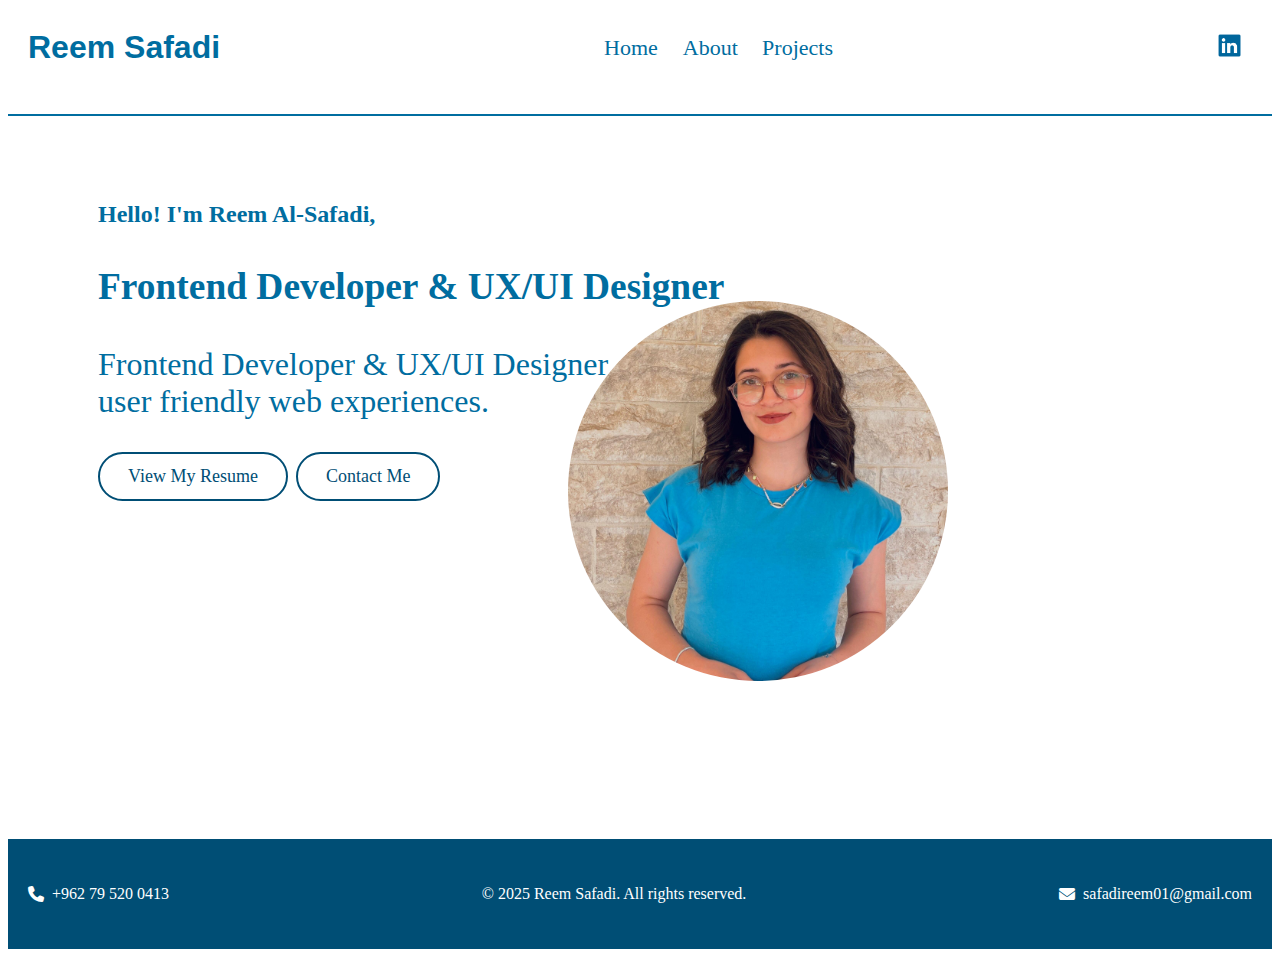
<file: Portfolio_website/index.html>
<!DOCTYPE html> 
<html lang="en"> 
    <head> <meta charset="UTF-8"> 
        <meta name="viewport" content="width=device-width, initial-scale=1.0">
        <link rel="stylesheet" href="style.css">
        <link rel="stylesheet" href="https://cdnjs.cloudflare.com/ajax/libs/font-awesome/6.4.2/css/all.min.css">
        <link rel="stylesheet" href="https://cdnjs.cloudflare.com/ajax/libs/font-awesome/6.4.2/css/all.min.css"> 
        <link rel="stylesheet" href="https://cdnjs.cloudflare.com/ajax/libs/font-awesome/6.4.0/css/all.min.css"> 
        <link class="icon" rel="stylesheet" href="https://www.iconfinder.com/icons/3259404/media_social_twitter_icon"> 
        <title>portfolio </title> 
        </head> 
        <body> 
            
        <nav><div class="nav-left"> 
            <h1><b>Reem Safadi</b></h1> 
        </div> 
            
        <div class="nav-center">
            <ul> 
            <li> <a href="index.html" class="active">Home</a></li> 
            <li> <a href="about.html">About</a> </li>
            <li> <a href="projects.html">Projects</a></li> 
            </ul> 
        </div> 
            <div class="nav-Right"> 
            <a href="https://www.linkedin.com/in/reem-safadi-325850334/" class="Linkedin-Button"> 
            <img class="linkedin" src="linkedin_logo.png" width="25px"> 
            </a> 
            </nav>
            
        <br> 
        <hr style="border: 1px solid #006DA0;"> 

        <section class="intro"> 
            <h4>Hello! I'm Reem Al-Safadi,</h4>
            <b><h3> Frontend Developer & UX/UI Designer </h3></b>
            <p> Frontend Developer & UX/UI Designer crafting modern,<br> user friendly web experiences.</p> 
            <a href="ReemSafadi_CV.pdf" class="btn-primary" target="_blank">View My Resume</a>
            <a href="mailto:safadireem01@gmail.com" class="btn-primary">Contact Me</a>
            <img class="img1" src="img1.jpeg" alt="" width="380px" height="380px" > 
                
        </section> 
                
                
        <footer class="footer">
                    
            <div class="footer-content"> 
            <div class="phone"> <i class="fa-solid fa-phone"></i> +962 79 520 0413 </div>
            <p>© 2025 Reem Safadi. All rights reserved.</p> 
            <div class="email"> <i class="fa-solid fa-envelope"></i>safadireem01@gmail.com </div> 
</div> 
</footer>
</body></html>
</file>
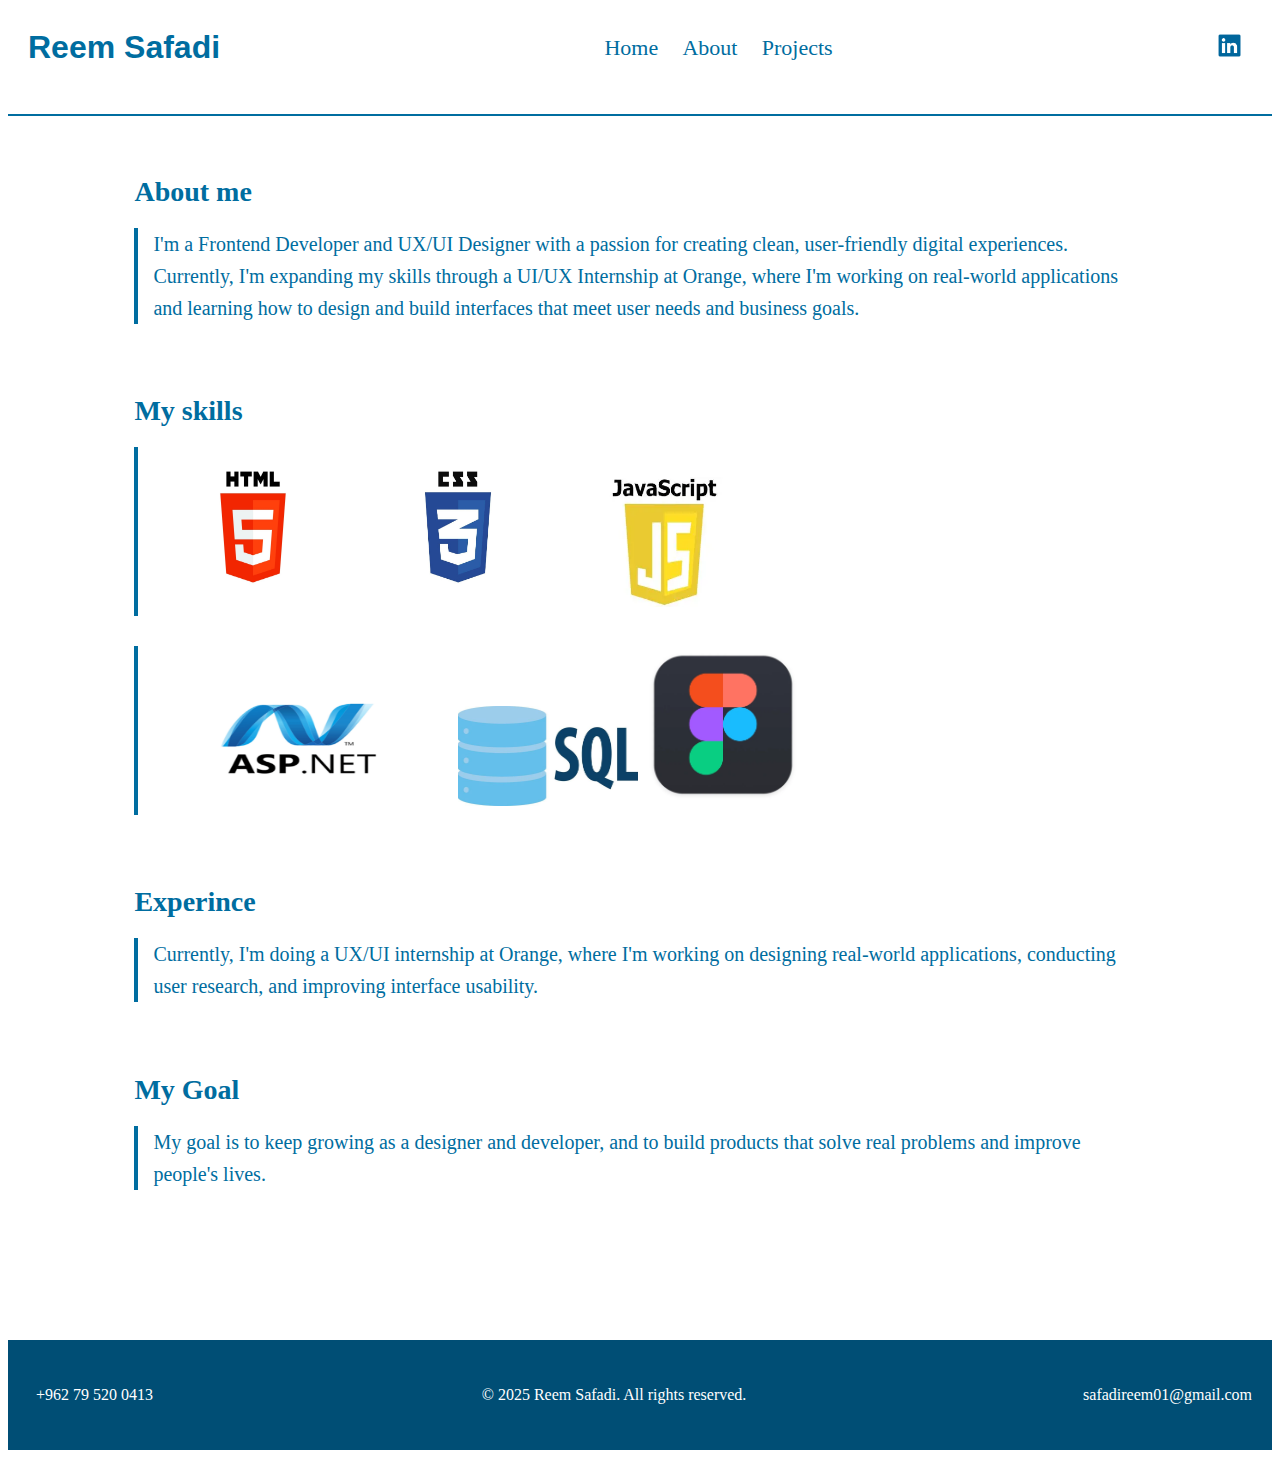
<file: Portfolio_website/about.html>
<!DOCTYPE html>
<html lang="en">
<head>
  <meta charset="UTF-8">
  <meta name="viewport" content="width=device-width, initial-scale=1.0">
  <link rel="stylesheet" href="style.css">
  <title>about/Portfolio</title>
</head>
<body>
  <nav>
    <div class="nav-left">
      <h1><b>Reem Safadi</b></h1>
    </div>
    
    <div class="nav-center">
      <ul>
        <li> <a href="index.html" class="active">Home</a>
        </li> <li> <a href="about.html">About</a> </li>
        <li> <a href="projects.html">Projects</a> </li>
      </ul>
    </div>

    <div class="nav-Right">
      <a href="https://www.linkedin.com/in/reem-safadi-325850334/" class="Linkedin-Button">
        <img class="linkedin" src="linkedin_logo.png" width="25px"></a>
       </nav>
       
       <br>
       <hr style="border: 1px solid #006DA0;">
       
       <section class="about">
        <h2>About me</h2>
        <p> I'm a Frontend Developer and UX/UI Designer with a passion for creating clean, user-friendly digital experiences.
           Currently, I'm expanding my skills through a UI/UX Internship at Orange, where I'm working on real-world applications and learning how to design and build interfaces that meet user needs and business goals. </p>
        <br>
         <h2>My skills</h2>
        <p><img src="html.png" width="200px" height="160px">
          <img src="css.png" width="200px" height="160px">
          <img src="JS.png" width="200px" height="130px">
          <p>
            
            <img src="asp.png" width="300px" height="130px">
            <img src="sql.png" width="180px" height="100px">
            <img src="figma.png" width="160px" height="160px"></p>
            <br>
            
            <h2>Experince</h2>
            <p>Currently, I'm doing a UX/UI internship at Orange, where I'm working on designing real-world applications,
               conducting user research, and improving interface usability.</p>
                <br>
                <h2>My Goal</h2>
                <p>My goal is to keep growing as a designer and developer,
                   and to build products that solve real problems and improve people's lives.</p>
                  </section>
                  
                  <footer class="footer">
                    <div class="footer-content">
                      <div class="phone">
                        <i class="fa-solid fa-phone"></i> +962 79 520 0413 </div>
                        <p>© 2025 Reem Safadi. All rights reserved.</p>
                        
                        <div class="email">
                          <i class="fa-solid fa-envelope"></i> safadireem01@gmail.com </div>
                        </div>
                      </footer>
                    </body>
                    </html>
</file>
<file: Portfolio_website/style.css>
header{ 
    background: color white; color: #006DA0; padding: 15px; 
}

nav{ 
    position:static; 
    top: 0%; width: 100%;
    margin-top: 7px;
    display:flex; 
    justify-content: space-between; 
    align-items: center; 
    background-color: white; 
}

nav .nav-left h1{
    color:#006DA0;
    font-family:'Gill Sans', 'Gill Sans MT', Calibri, 'Trebuchet MS', sans-serif; 
    font-size: 32px; 
    margin-left: 20px;
} 

nav .nav-center li a{ 
    color: #006DA0;
    text-decoration: none; 
    font-size: 22px; 
    font-weight: 350; 
    text-align: center;
} 

nav .nav-Right .fab{
     color: #006DA0; 
     height: auto;
} 
 
img .twitter{
    margin-right: 50px;
}

.linkedin{
    margin-right: 30px;
} 
 
.intro {
    background-color: #ffffff;
    color: #006DA0;
    text-align: left;
    font-size: 32px;
    margin-left: 90px;
    margin-top: 85px;
} 
 
.intro h4{
    font-family:'Gill Sans';
    font-size: 24px;
}

.ButtonResume{
    background-color:#ffffff;
    border: #004E75 solid 1px;
    color: #004E75;
    border-radius:20px ;
    height: 35px; width: 158px;
} 
    
.ButtonResume:hover{
    background-color:#cbe0f4 ;
}
     
.ButtonContact{
    background-color:#ffffff;
    border: #004E75 solid 1px;
    color: #004E75;
    border-radius:20px ;
    height: 35px;
    width: 158px;
}


.ButtonContact:hover{
    background-color:#cbe0f4 ;
}


nav ul{
    list-style: none;
    padding: 0;
}
     
nav ul li{
    display: inline;
    margin: 10px;
}


nav ul li a{
    color: #183a37;
    text-decoration: none;
}
             
section{
    margin-top: 20px;
    color: #183a37;
}

ul {
    font-size: 20px;
}
                     
ul li{
    font-size: 17px;
    text-align: left;
}   


h1 {
    font-size: 25px;
    text-align: center;
    color: #183a37;
}
                             
.img1{
    margin-left: 40%;
    margin-top: -17%;
    border-radius: 50%;
    object-fit: cover;
}
                                 
.email-button {
    text-align: center;
}

.linkedin-link {
    font-size: 18px;
    color: #183a37;
    text-decoration: none;
    font-weight: bold;
}

.linkedin-link:hover {
    color: #183a37;
}

/* ABOUT PAGE */
.about {
    width: 80%;
    margin: 60px auto;
    color: #006DA0;
}

.about h2 {
    font-size: 28px;
    margin-bottom: 10px;
    color: #006DA0;
}

.about p {
    font-size: 20px;
    line-height: 1.6;
    border-left: 4px solid #006DA0;
    padding-left: 15px;
    margin-bottom: 30px;
}

.skills-box {
    display: flex;
    flex-wrap: wrap;
    gap: 25px;
    margin-bottom: 40px;
}

.skills-box img {
    width: 150px;
    height: auto;
}


/* PROJECTS PAGE */
.projects-title {
    text-align: center;
    margin-top: 40px;
}

.projects-container {
    width: 85%;
    margin: 0 auto;
    padding-top: 40px;
}

.project-card {
    margin-bottom: 60px;
}

.project-card h2 {
    color: #004E75;
    font-size: 26px;
    margin-bottom: 10px;
}

.project-card p {
    color: #006DA0;
    font-size: 20px;
    margin-bottom: 20px;
}

.project-images {
    display: flex;
    flex-wrap: wrap;
    gap: 20px;
}

.project-images img {
    width: 500px;
    border-radius: 10px;
    box-shadow: 0px 3px 12px rgba(0,0,0,0.1);
}

.project-images-spark img {
    width: 300px;
    border-radius: 10px;
    box-shadow: 0px 3px 12px rgba(0,0,0,0.1);
}

.project-images-logo img {
    width: 300px;
    border-radius: 10px;
    box-shadow: 0px 3px 12px rgba(0,0,0,0.1);
}
.footer{
margin-top: 150px;

  background-color: #004E75;
  color: #ffffff;
  padding: 30px 20px;
  text-align: center;
}

.footer-content {
  display: flex;
  justify-content: space-between; 
  align-items: center;
  flex-wrap: wrap; 
}

.footer .phone,
.footer .email {
  display: flex;
  align-items: center;
  gap: 8px; 
}

.footer i {
  font-size: 16px;
  color: white;
}

.btn-primary {
    display: inline-block;
    padding: 12px 28px;
    background-color: #ffffff;
    border: 2px solid #004E75;
    color: #004E75;
    border-radius: 30px;
    font-size: 18px;
    text-decoration: none;
    font-weight: 500;
    cursor: pointer;
    transition: 0.3s ease;
}

.btn-primary:hover {
    background-color: #cbe0f4;
    color: #004E75;
    transform: translateY(-2px);
    box-shadow: 0 4px 10px rgba(0,0,0,0.1);
}
</file>
